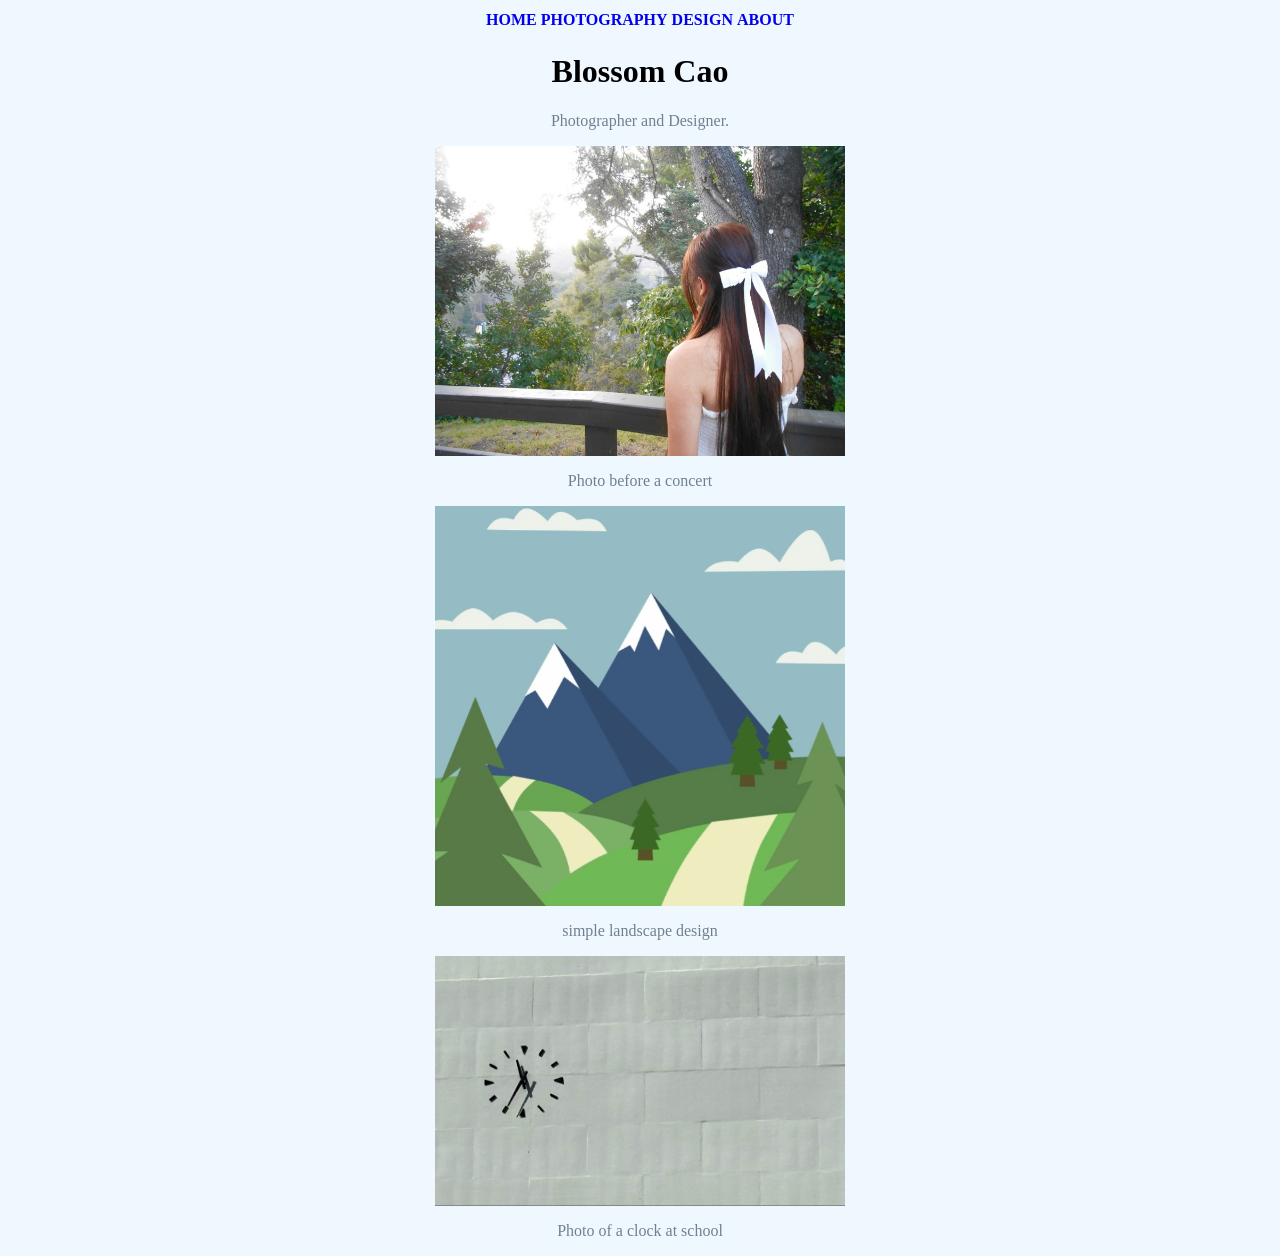
<file: index.html>
<!DOCTYPE html>
<html>
<head>
<title>Blossom Cao Studios</title>
<link rel="stylesheet" href="styles.css">

</head>
<body>

<table style="margin-left: auto; margin-right: auto;">
  <tr>
    <th><a href="index.html">HOME</a></th>
    <th><a href="photography.html">PHOTOGRAPHY</a></th>
    <th><a href="design.html">DESIGN</a></th>
   <th><a href="abt.html">ABOUT</a></th>
     </tr>
    </table>

<h1>Blossom Cao</h1>
<p>Photographer and Designer.</p>

<img src="con.jpg" alt="pre-concert photo"  width="410" height="310">
<p>Photo before a concert</p>
<img src="land.jpg" alt="simple landscape design"  width="410" height="400">
<p>simple landscape design</p>
<img src="clock.jpg" alt="photo of a clock"  width="410" height="250">
<p>Photo of a clock at school</p>

</body>
</html>
</file>
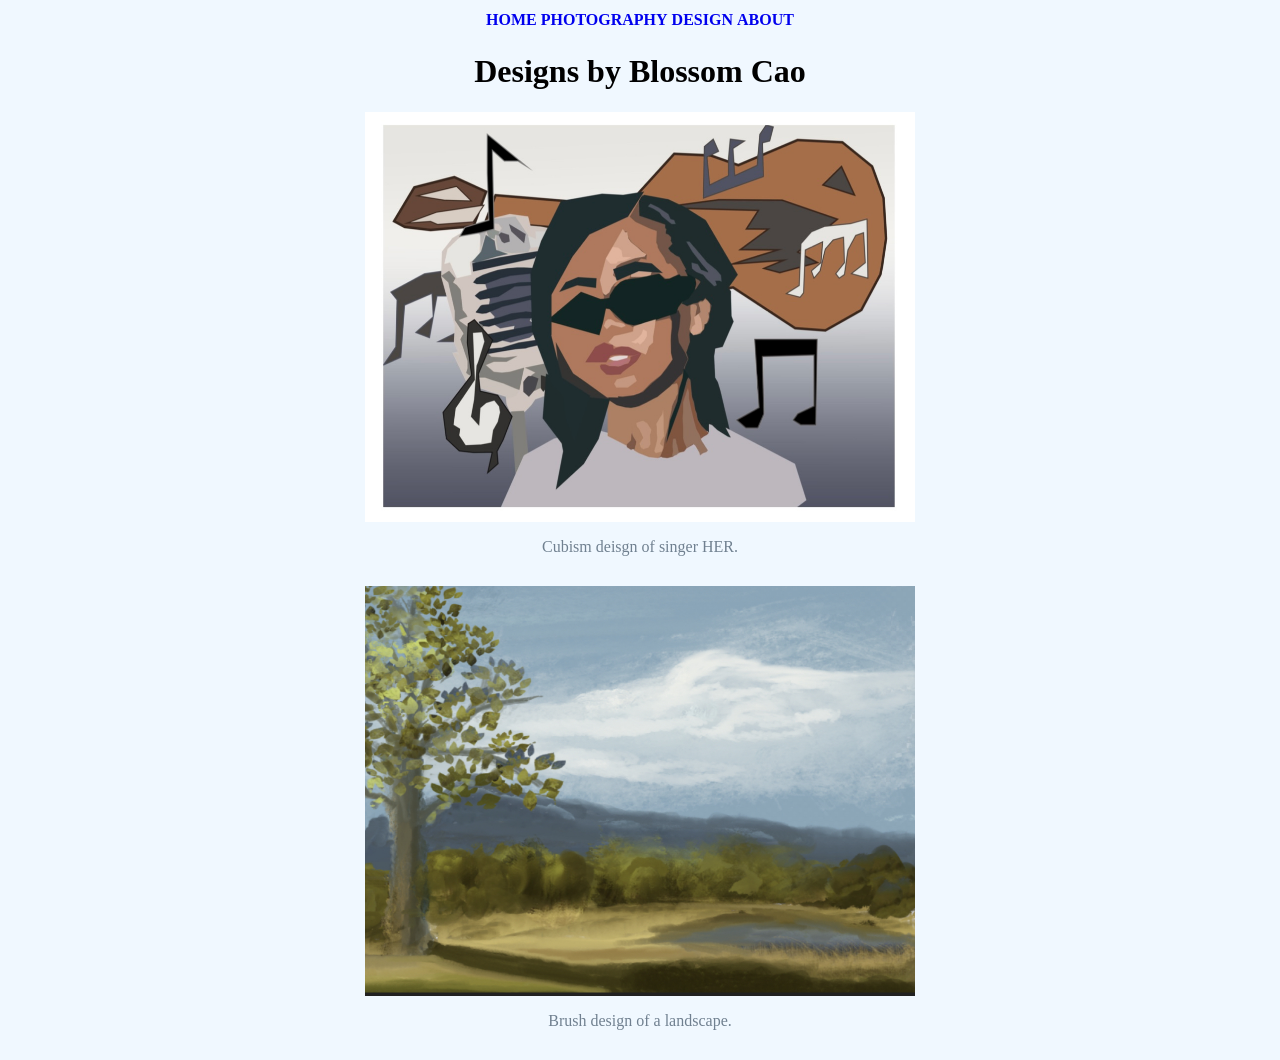
<file: design.html>
<!DOCTYPE html>
<html>
<head>
<title>Blossom Cao Studios</title>
<link rel="stylesheet" href="styles.css">

</head>
<body>

<table style="margin-left: auto; margin-right: auto;">
  <tr>
    <th><a href="index.html">HOME</a></th>
    <th><a href="photography.html">PHOTOGRAPHY</a></th>
    <th><a href="design.html">DESIGN</a></th>
    <th><a href="abt.html">ABOUT</a></th>
      </tr>
    </table>
<head>
  <style>
    .center-text {
      text-align: center;
    }
  </style>
</head>
<body>
  <h1 class="center-text">Designs by Blossom Cao</h1>
</body>

<img src="cubism.jpg" alt="cubism design of singer HER"  width="550" height="410">
<p style="text-align: center;">Cubism deisgn of singer HER.</p>
<p style="margin-bottom: 30px;"></p>
<img src="brushes.jpg" alt="brush design of a landscape"  width="550" height="410">
<p style="text-align: center;">Brush design of a landscape.</p>
<p style="margin-bottom: 30px;"></p>

</body>
</html>
</file>
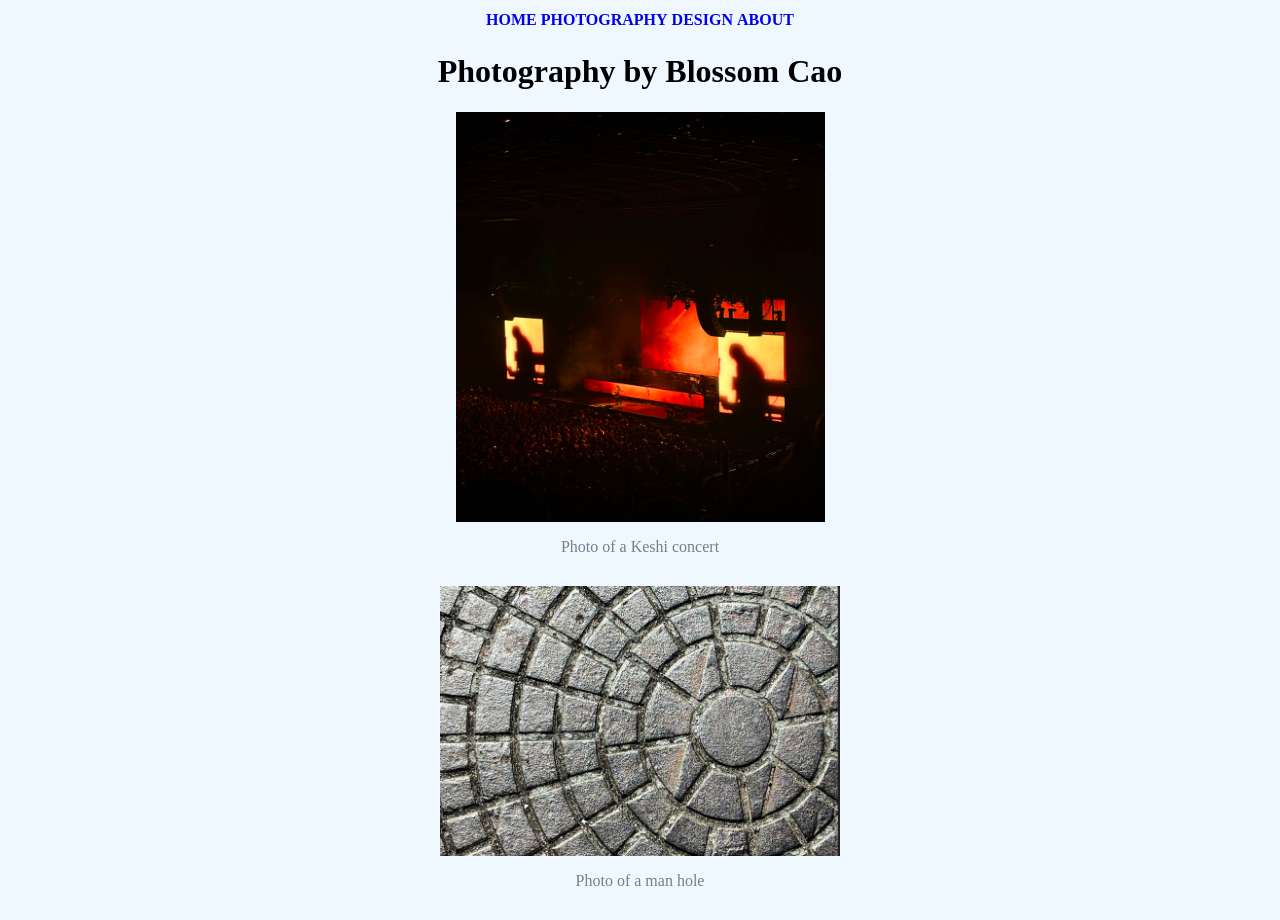
<file: photography.html>
<!DOCTYPE html>
<html>
<head>
<title>Blossom Cao Studios</title>
<link rel="stylesheet" href="styles.css">


</head>
<body>

<table style="margin-left: auto; margin-right: auto;">
  <tr>
    <th><a href="index.html">HOME</a></th>
    <th><a href="photography.html">PHOTOGRAPHY</a></th>
    <th><a href="design.html">DESIGN</a></th>
    <th><a href="abt.html">ABOUT</a></th>
  </tr>
    </table>
<head>
  <style>
    .center-text {
      text-align: center;
    }
  </style>
</head>
<body>
  <h1 class="center-text">Photography by Blossom Cao</h1>
</body>

<img src="keshi.jpg" alt="Photo of a Keshi concert"  width="369" height="410">
<p>Photo of a Keshi concert</p>
<p style="margin-bottom: 30px;"></p>
<img src="compass.jpg" alt="Photo of a man hole"  width="400" height="270">
<p>Photo of a man hole</p>
<p style="margin-bottom: 30px;"></p>

</body>
</html>
</file>
<file: styles.css>
body {
  background-color: aliceblue;
}
h1 {
  color: black;
}
p {
  color: slategray;
}
a {
    transition: 0.3s;
    text-decoration: none;
    font-weight: bold;
}

a:hover {
    color: lightgray; 
}
img {
  display: block;
  margin: auto;
}
body {
  font-size: 16px;
}

.large-text {
  font-size: 24px;
}
p {
  text-align: center;
}
h1 {
  text-align: center;
}
</file>
